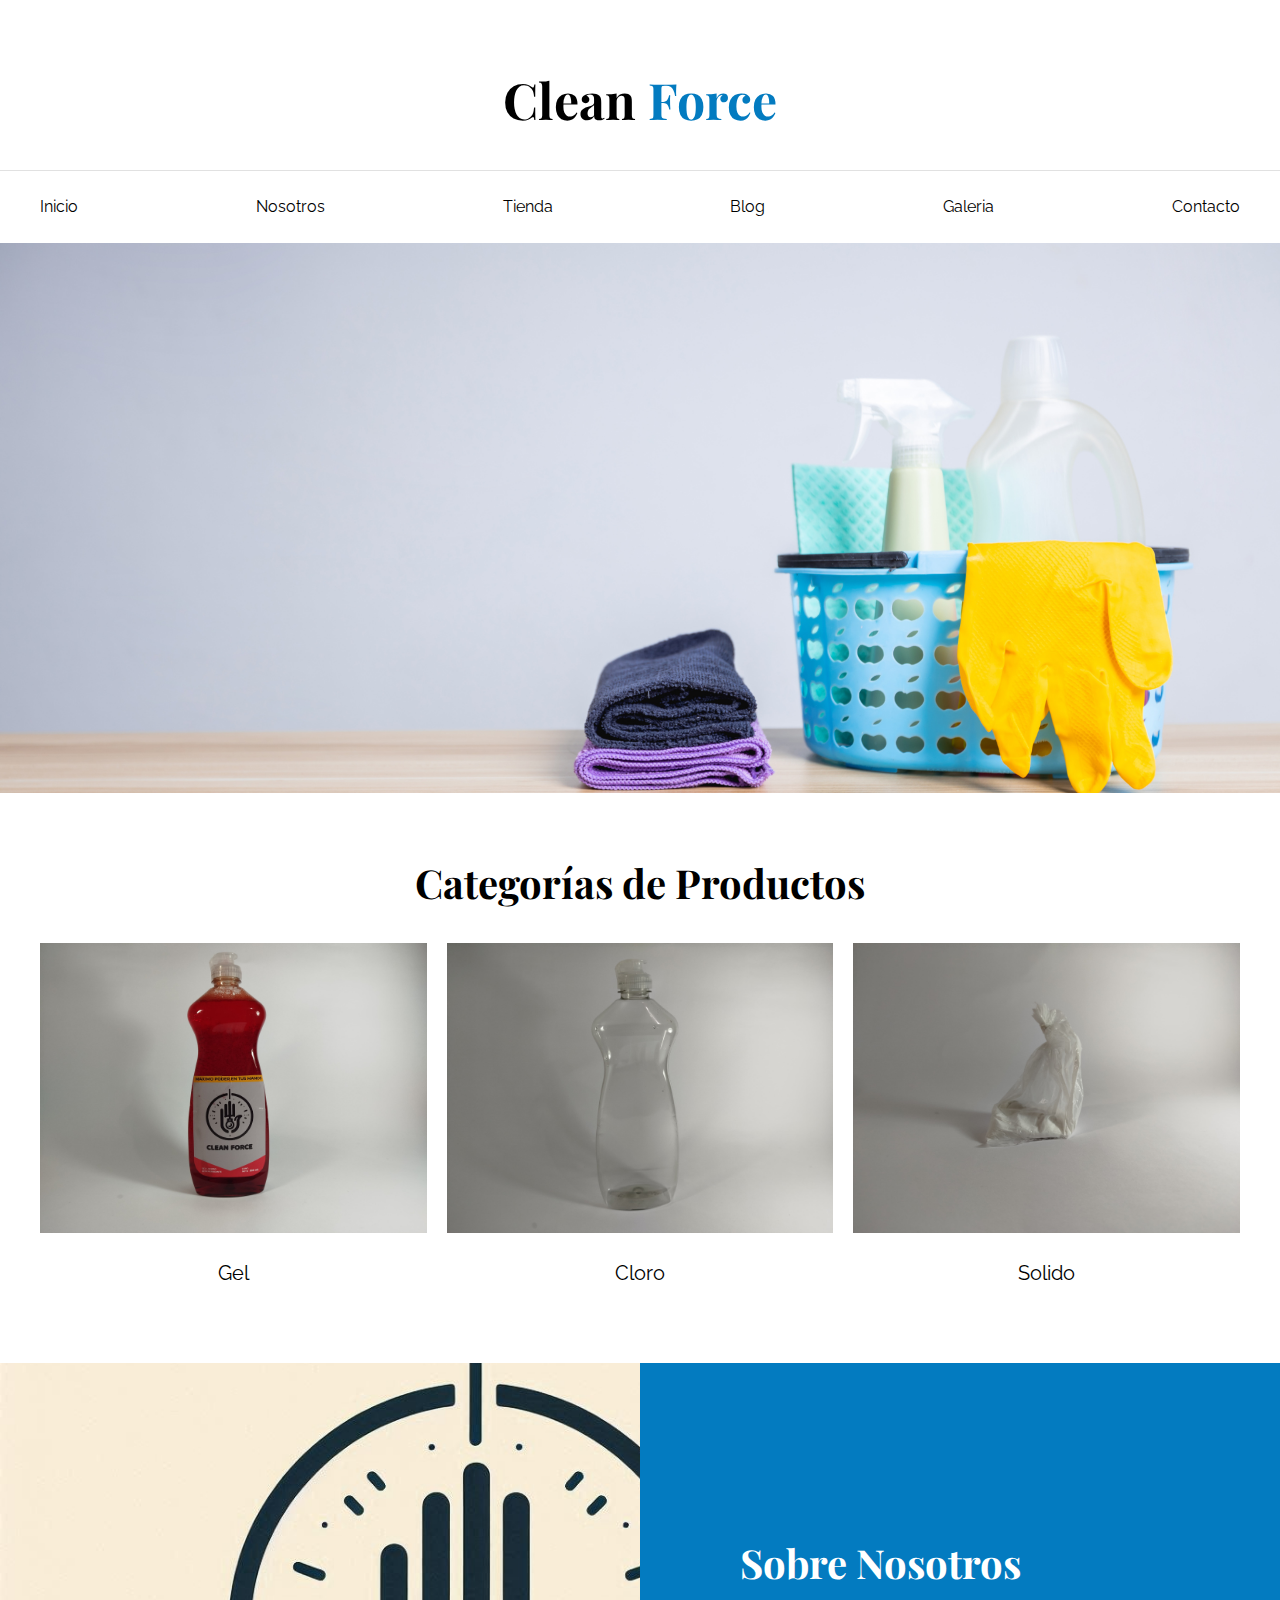
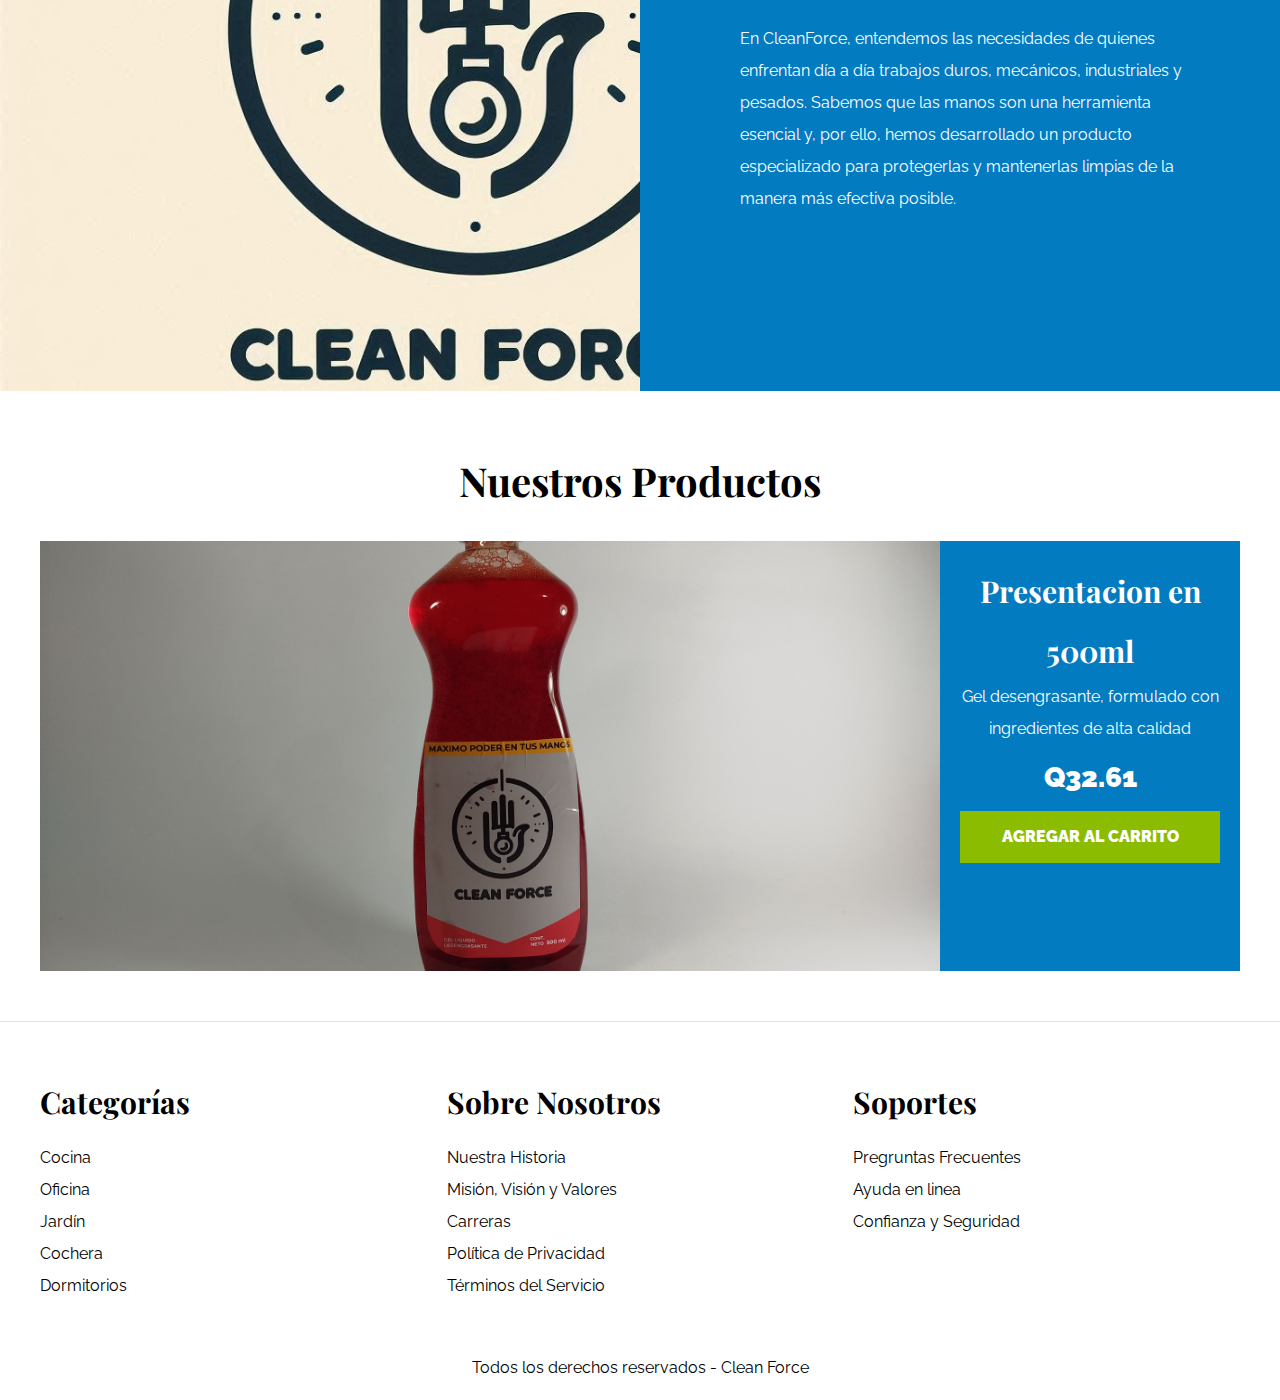
<file: index.html>
<!DOCTYPE html>
<html lang="es">

<head>
    <meta charset="UTF-8">
    <meta http-equiv="X-UA-Compatible" content="IE=edge">
    <meta name="viewport" content="width=device-width, initial-scale=1.0">
    <title>Inicio | Clen Force</title>
    <link rel="stylesheet" href="./css/normalize.css">
    <link rel="preconnect" href="https://fonts.googleapis.com">
    <link rel="preconnect" href="https://fonts.gstatic.com" crossorigin>
    <link
        href="https://fonts.googleapis.com/css2?family=Playfair+Display:wght@700&family=Raleway:wght@400;700;900&display=swap"
        rel="stylesheet">
    <link rel="stylesheet" href="./css/app.css">
</head>

<body>

    <header>
        <h1 class="name-site">Clean <span>Force</span></h1>
    </header>

    <div class="nav-container">
        <nav class="nav-principal container">
            <a href="./index.html">Inicio</a>
            <a href="./pages/about.html">Nosotros</a>
            <a href="./pages/store.html">Tienda</a>
            <a href="./pages/blog.html">Blog</a>
            <a href="./pages/gallery.html">Galeria</a>
            <a href="./pages/contact.html">Contacto</a>
        </nav>
    </div>

    <div class="hero"></div>

    <section class="container categories">
        <h2 class="text-center">Categorías de Productos</h2>
        <div class="category-list">
            <div class="category">
                <img src="./img/ProductoFinal.jpg" alt="oficina">
                <a href="#">Gel</a>
            </div>
            <div class="category">
                <img src="./img/cloro.jpg" alt="hogar">
                <a href="#">Cloro</a>
            </div>
            <div class="category">
                <img src="./img/solido.jpg" alt="cocina">
                <a href="#">Solido</a>
            </div>
        </div>
    </section>

    <section class="about-us">
        <div class="container about-us-grid">
            <div class="text-about">
                <h2>Sobre Nosotros</h2>
                <p>En CleanForce, entendemos las necesidades de quienes enfrentan día a día trabajos duros, mecánicos,
                    industriales y pesados. Sabemos que las manos son una herramienta esencial y, por ello, hemos
                    desarrollado un producto especializado para protegerlas y mantenerlas limpias de la manera más
                    efectiva posible.
            </div>
        </div>
    </section>

    <main class="content-principal container">
        <h2 class="text-center">Nuestros Productos</h2>

        <div class="products-list">
            <div class="product">
                <img src="./img/ProductoFinal1.jpg" alt="Producto 1">
                <div class="text-product">
                    <h3>Presentacion en 500ml</h3>
                    <p>Gel desengrasante, formulado con ingredientes de alta calidad</p>
                    <p class="price">Q32.61</p>
                    <a class="btn" href="#">Agregar al carrito</a>
                </div> <!-- Info Produto -->
            </div> <!-- Produto -->

            

        </div> 

    </main>

    <footer class="site-footer">
        <div class="grid-footer container">
            <div>
                <h3>Categorías</h3>

                <nav class="footer-menu">
                    <a href="#">Cocina</a>
                    <a href="#">Oficina</a>
                    <a href="#">Jardín</a>
                    <a href="#">Cochera</a>
                    <a href="#">Dormitorios</a>
                </nav>
            </div>

            <div>
                <h3>Sobre Nosotros</h3>

                <nav class="footer-menu">
                    <a href="#">Nuestra Historia</a>
                    <a href="#">Misión, Visión y Valores</a>
                    <a href="#">Carreras</a>
                    <a href="#">Política de Privacidad</a>
                    <a href="#">Términos del Servicio</a>
                </nav>
            </div>

            <div>
                <h3>Soportes</h3>

                <nav class="footer-menu">
                    <a href="#">Pregruntas Frecuentes</a>
                    <a href="#">Ayuda en linea</a>
                    <a href="#">Confianza y Seguridad</a>
                </nav>
            </div>
        </div>
        <p class="copyright">Todos los derechos reservados - Clean Force</p>

    </footer>

</body>

</html>
</file>
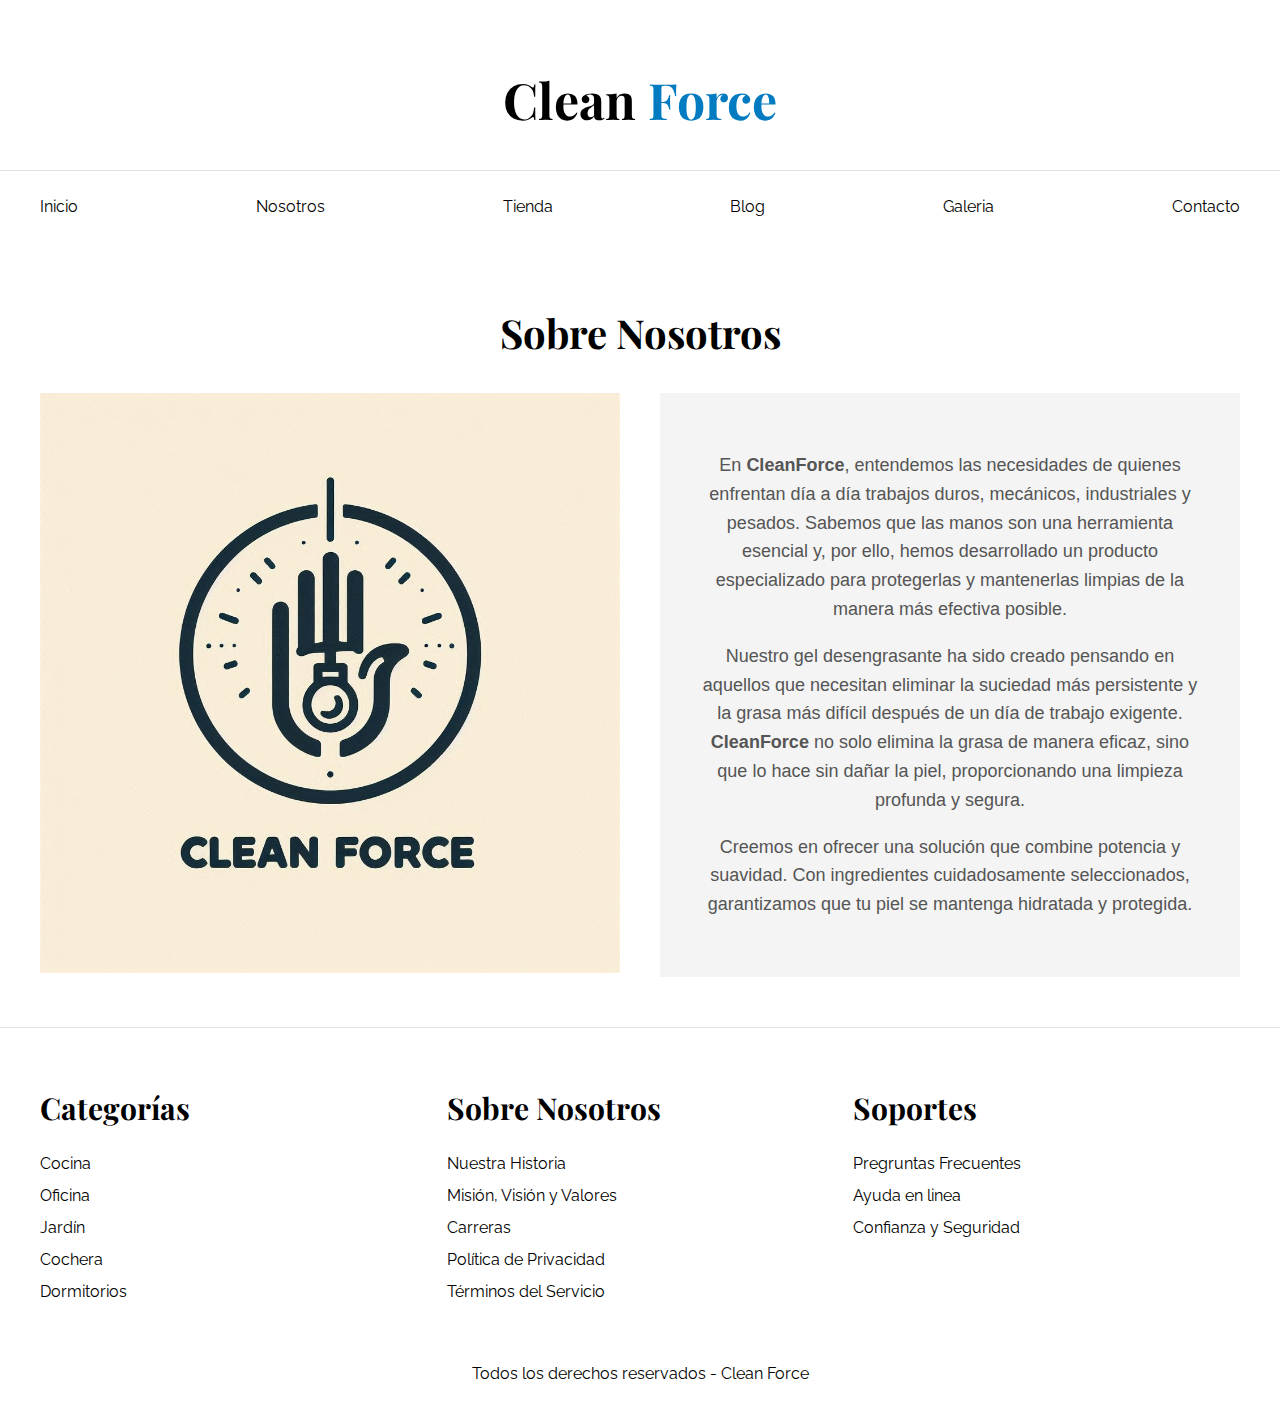
<file: pages/about.html>
<!DOCTYPE html>
<html lang="es">

<head>
    <meta charset="UTF-8">
    <meta http-equiv="X-UA-Compatible" content="IE=edge">
    <meta name="viewport" content="width=device-width, initial-scale=1.0">
    <title>Nosotros | Clean Force</title>
    <link rel="stylesheet" href="../css/normalize.css">
    <link rel="preconnect" href="https://fonts.googleapis.com">
    <link rel="preconnect" href="https://fonts.gstatic.com" crossorigin>
    <link
        href="https://fonts.googleapis.com/css2?family=Playfair+Display:wght@700&family=Raleway:wght@400;700;900&display=swap"
        rel="stylesheet">
    <link rel="stylesheet" href="../css/app.css">
</head>

<body>

    <header>
        <h1 class="name-site">Clean <span>Force</span></h1>
    </header>

    <div class="nav-container">
        <nav class="nav-principal container">
            <a href="../index.html">Inicio</a>
            <a href="./about.html">Nosotros</a>
            <a href="./store.html">Tienda</a>
            <a href="./blog.html">Blog</a>
            <a href="./gallery.html">Galeria</a>
            <a href="./contact.html">Contacto</a>
        </nav>
    </div>

    <main class="content-principal container">
        <h2 class="text-center">Sobre Nosotros</h2>

        <div class="content-about">
            <div class="image-about-page">
                <img src="../img/cleanforce.png" alt="Nosotros">
            </div>

            <div class="info-about-page">
                <section id="about-us" style="padding: 40px; background-color: #f4f4f4; font-family: Arial, sans-serif; line-height: 1.6;">
                    <div style="max-width: 800px; margin: auto; text-align: center;">
                        <p style="color: #555; font-size: 18px;">
                            En <strong>CleanForce</strong>, entendemos las necesidades de quienes enfrentan día a día trabajos duros, mecánicos, industriales y pesados. Sabemos que las manos son una herramienta esencial y, por ello, hemos desarrollado un producto especializado para protegerlas y mantenerlas limpias de la manera más efectiva posible.
                        </p>
                        <p style="color: #555; font-size: 18px;">
                            Nuestro gel desengrasante ha sido creado pensando en aquellos que necesitan eliminar la suciedad más persistente y la grasa más difícil después de un día de trabajo exigente. <strong>CleanForce</strong> no solo elimina la grasa de manera eficaz, sino que lo hace sin dañar la piel, proporcionando una limpieza profunda y segura.
                        </p>
                        <p style="color: #555; font-size: 18px;">
                            Creemos en ofrecer una solución que combine potencia y suavidad. Con ingredientes cuidadosamente seleccionados, garantizamos que tu piel se mantenga hidratada y protegida.
                        </p>
                       
                    </div>
                </section>
                
            </div>
        </div>

    </main>

    <footer class="site-footer">
        <div class="grid-footer container">
            <div>
                <h3>Categorías</h3>

                <nav class="footer-menu">
                    <a href="#">Cocina</a>
                    <a href="#">Oficina</a>
                    <a href="#">Jardín</a>
                    <a href="#">Cochera</a>
                    <a href="#">Dormitorios</a>
                </nav>
            </div>

            <div>
                <h3>Sobre Nosotros</h3>

                <nav class="footer-menu">
                    <a href="#">Nuestra Historia</a>
                    <a href="#">Misión, Visión y Valores</a>
                    <a href="#">Carreras</a>
                    <a href="#">Política de Privacidad</a>
                    <a href="#">Términos del Servicio</a>
                </nav>
            </div>

            <div>
                <h3>Soportes</h3>

                <nav class="footer-menu">
                    <a href="#">Pregruntas Frecuentes</a>
                    <a href="#">Ayuda en linea</a>
                    <a href="#">Confianza y Seguridad</a>
                </nav>
            </div>
        </div>
        <p class="copyright">Todos los derechos reservados - Clean Force</p>

    </footer>

</body>

</html>
</file>
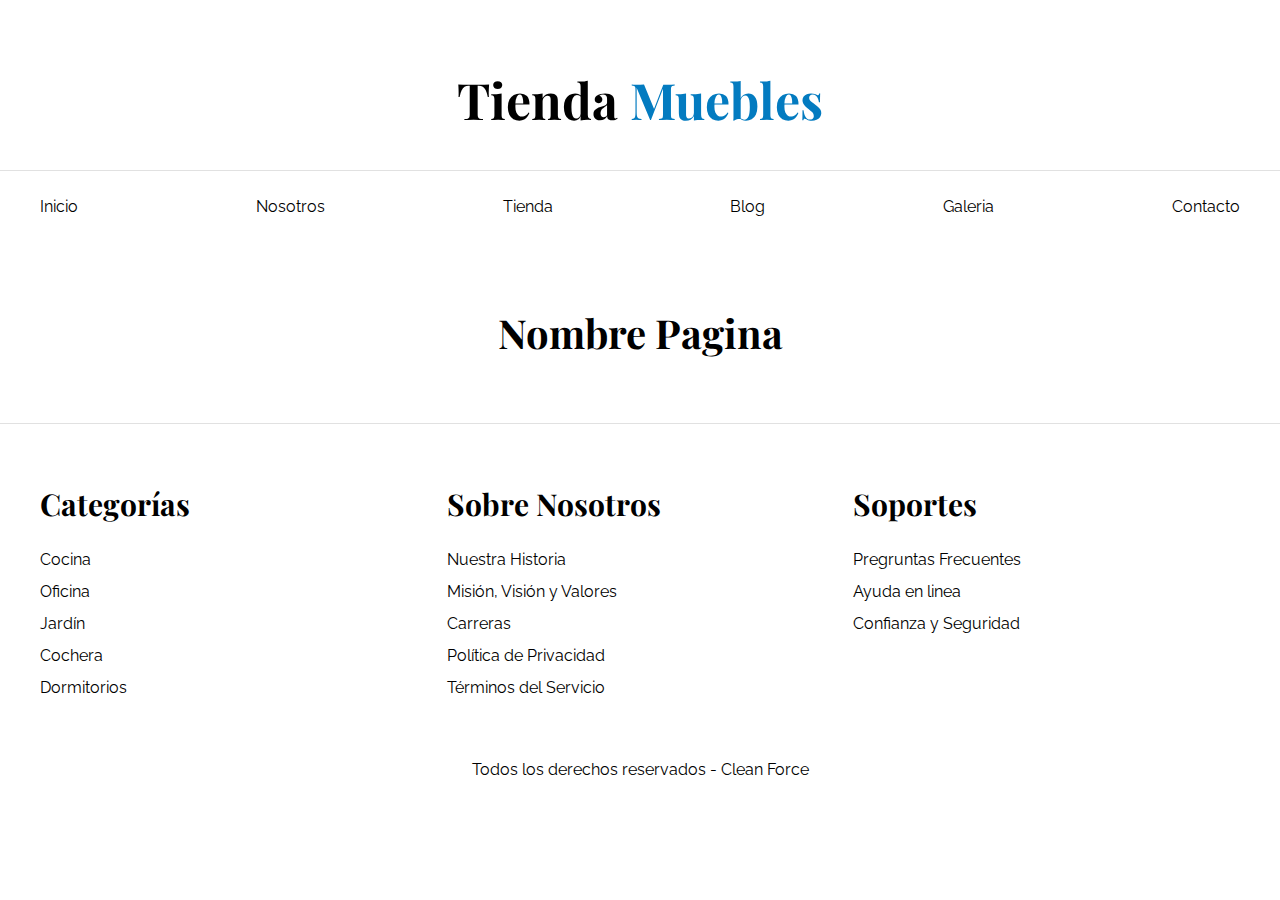
<file: pages/base.html>
<!DOCTYPE html>
<html lang="en">

<head>
    <meta charset="UTF-8">
    <meta http-equiv="X-UA-Compatible" content="IE=edge">
    <meta name="viewport" content="width=device-width, initial-scale=1.0">
    <title>Inicio | Tienda Muebles</title>
    <link rel="stylesheet" href="../css/normalize.css">
    <link rel="preconnect" href="https://fonts.googleapis.com">
    <link rel="preconnect" href="https://fonts.gstatic.com" crossorigin>
    <link
        href="https://fonts.googleapis.com/css2?family=Playfair+Display:wght@700&family=Raleway:wght@400;700;900&display=swap"
        rel="stylesheet">
    <link rel="stylesheet" href="../css/app.css">
</head>

<body>

    <header>
        <h1 class="name-site">Tienda <span>Muebles</span></h1>
    </header>

    <div class="nav-container">
        <nav class="nav-principal container">
            <a href="../index.html">Inicio</a>
            <a href="./about.html">Nosotros</a>
            <a href="./store.html">Tienda</a>
            <a href="./blog.html">Blog</a>
            <a href="./gallery.html">Galeria</a>
            <a href="./contact.html">Contacto</a>
        </nav>
    </div>

    <main class="content-principal container">
        <h2 class="text-center">Nombre Pagina</h2>

    </main>

    <footer class="site-footer">
        <div class="grid-footer container">
            <div>
                <h3>Categorías</h3>

                <nav class="footer-menu">
                    <a href="#">Cocina</a>
                    <a href="#">Oficina</a>
                    <a href="#">Jardín</a>
                    <a href="#">Cochera</a>
                    <a href="#">Dormitorios</a>
                </nav>
            </div>

            <div>
                <h3>Sobre Nosotros</h3>

                <nav class="footer-menu">
                    <a href="#">Nuestra Historia</a>
                    <a href="#">Misión, Visión y Valores</a>
                    <a href="#">Carreras</a>
                    <a href="#">Política de Privacidad</a>
                    <a href="#">Términos del Servicio</a>
                </nav>
            </div>

            <div>
                <h3>Soportes</h3>

                <nav class="footer-menu">
                    <a href="#">Pregruntas Frecuentes</a>
                    <a href="#">Ayuda en linea</a>
                    <a href="#">Confianza y Seguridad</a>
                </nav>
            </div>
        </div>
        <p class="copyright">Todos los derechos reservados - Clean Force</p>

    </footer>

</body>

</html>
</file>
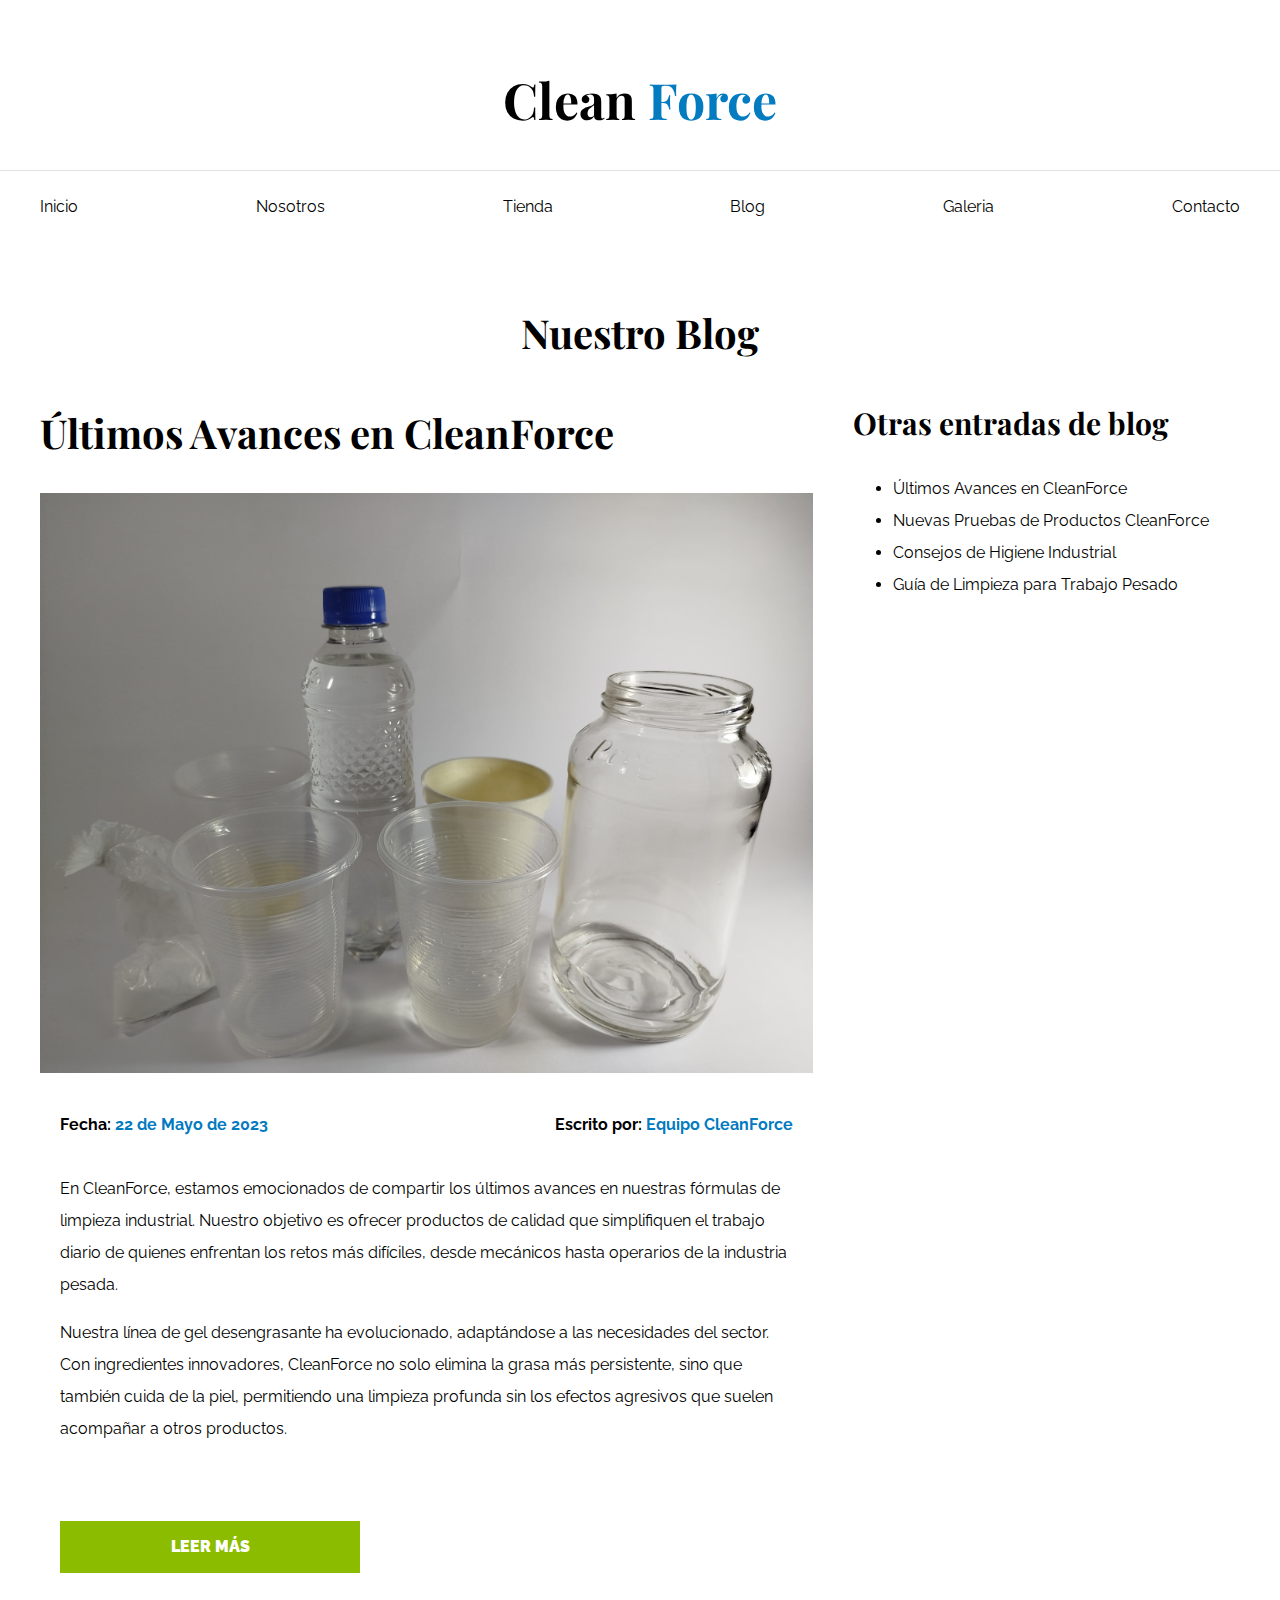
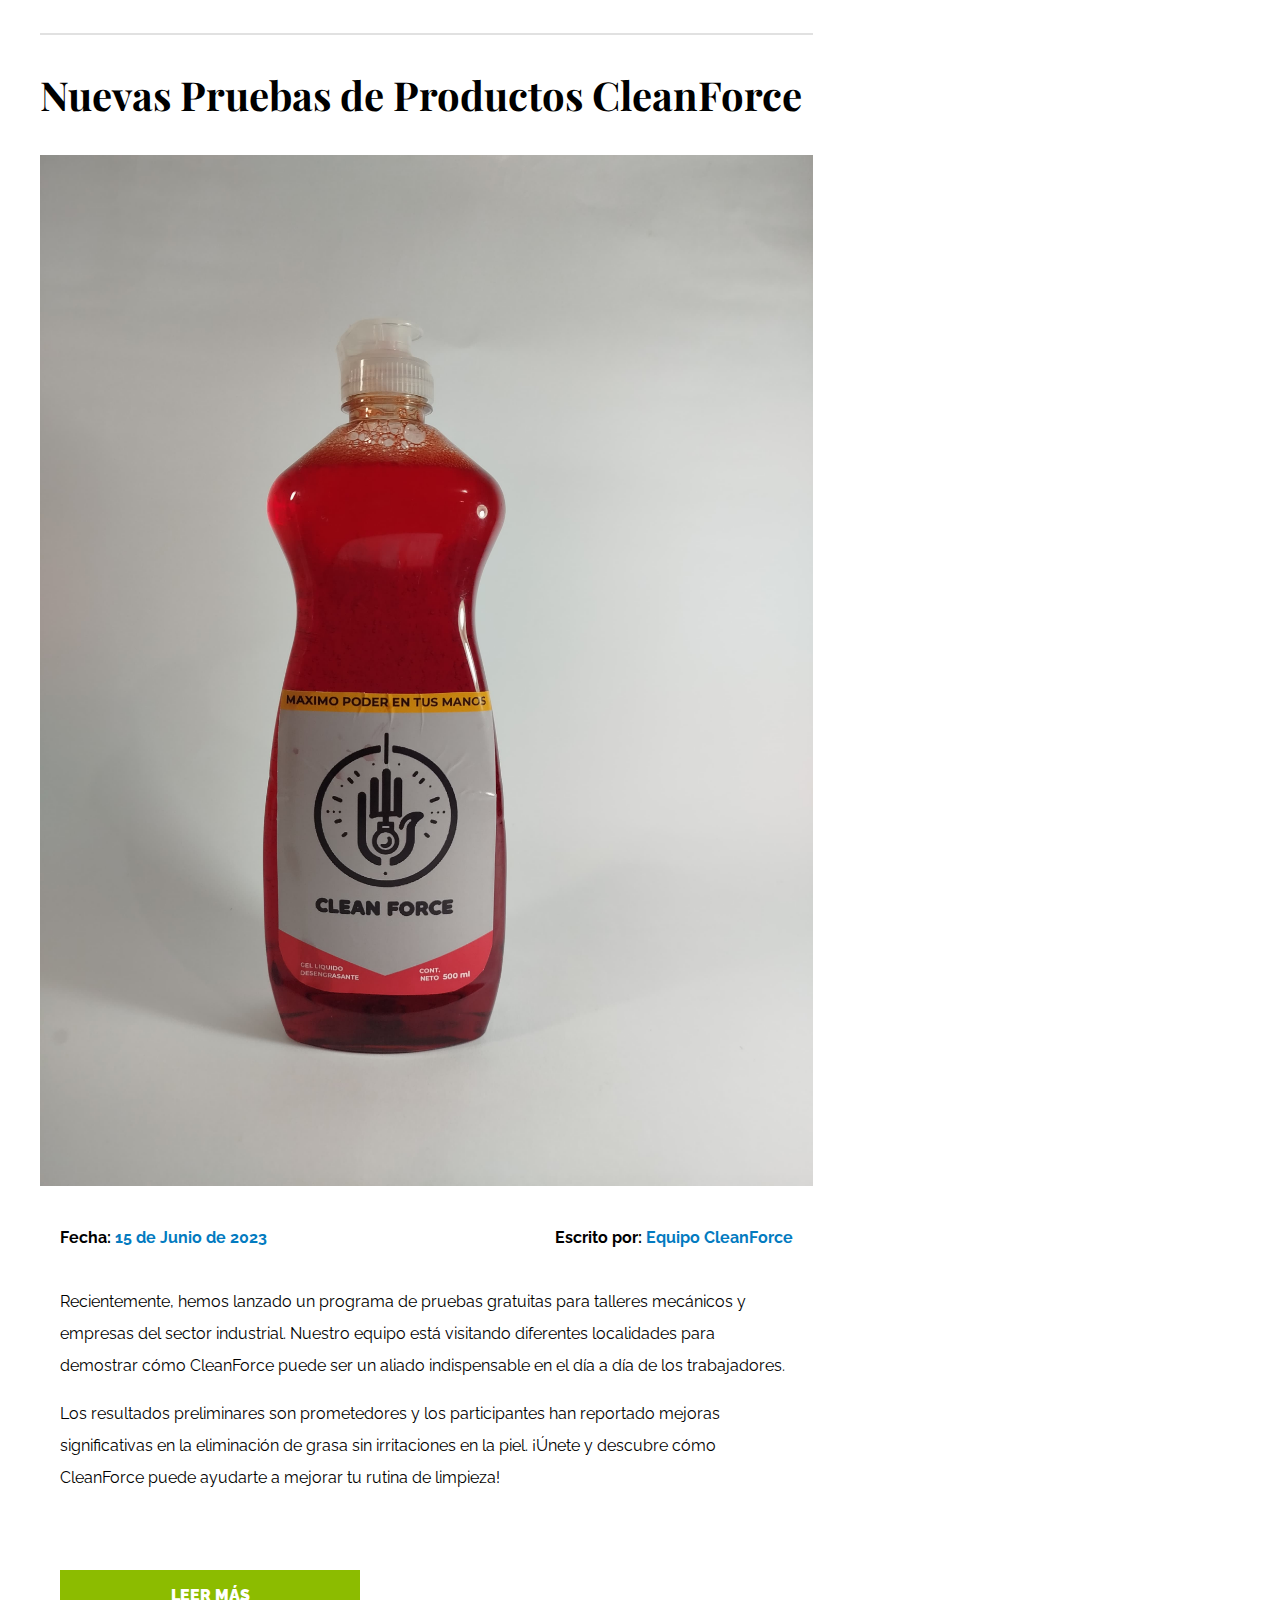
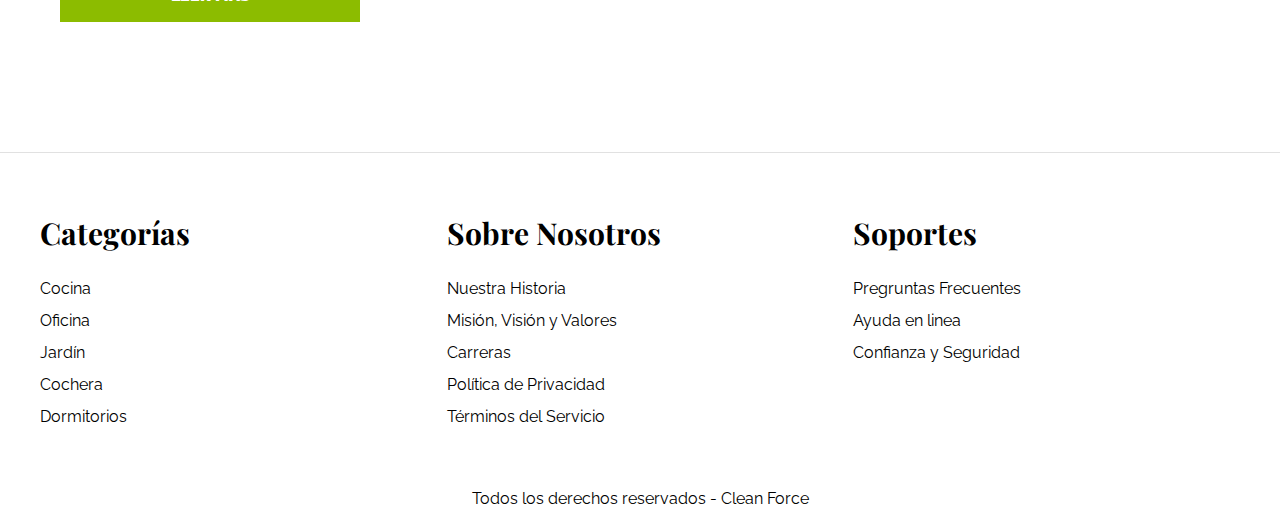
<file: pages/blog.html>
<!DOCTYPE html>
<html lang="en">

<head>
    <meta charset="UTF-8">
    <meta http-equiv="X-UA-Compatible" content="IE=edge">
    <meta name="viewport" content="width=device-width, initial-scale=1.0">
    <title>Blog | Clean Force</title>
    <link rel="stylesheet" href="../css/normalize.css">
    <link rel="preconnect" href="https://fonts.googleapis.com">
    <link rel="preconnect" href="https://fonts.gstatic.com" crossorigin>
    <link
        href="https://fonts.googleapis.com/css2?family=Playfair+Display:wght@700&family=Raleway:wght@400;700;900&display=swap"
        rel="stylesheet">
    <link rel="stylesheet" href="../css/app.css">
</head>

<body>

    <header>
        <h1 class="name-site">Clean <span>Force</span></h1>
    </header>

    <div class="nav-container">
        <nav class="nav-principal container">
            <a href="../index.html">Inicio</a>
            <a href="./about.html">Nosotros</a>
            <a href="./store.html">Tienda</a>
            <a href="./blog.html">Blog</a>
            <a href="./gallery.html">Galeria</a>
            <a href="./contact.html">Contacto</a>
        </nav>
    </div>

    <main class="content-principal container">
        <h2 class="text-center">Nuestro Blog</h2>
    
        <section class="container-blog">
            <div class="blog">
                <article class="entry-blog">
                    <h2>Últimos Avances en CleanForce</h2>
    
                    <div class="image-blog">
                        <img src="../img/avance.jpg" alt="Imagen Blog CleanForce">
                    </div>
    
                    <div class="content-info-blog">
                        <div class="info-meta-blog">
                            <p>Fecha: <span>22 de Mayo de 2023</span></p>
                            <p>Escrito por: <span>Equipo CleanForce</span></p>
                        </div>
    
                        <div class="entry-blog">
                            <p>En CleanForce, estamos emocionados de compartir los últimos avances en nuestras fórmulas de limpieza industrial. Nuestro objetivo es ofrecer productos de calidad que simplifiquen el trabajo diario de quienes enfrentan los retos más difíciles, desde mecánicos hasta operarios de la industria pesada.</p>
                            <p>Nuestra línea de gel desengrasante ha evolucionado, adaptándose a las necesidades del sector. Con ingredientes innovadores, CleanForce no solo elimina la grasa más persistente, sino que también cuida de la piel, permitiendo una limpieza profunda sin los efectos agresivos que suelen acompañar a otros productos.</p>
                        </div>
    
                        <a class="btn max-width-30" href="./post.html">Leer más</a>
                    </div>
                </article>
    
                <article class="entry-blog">
                    <h2>Nuevas Pruebas de Productos CleanForce</h2>
    
                    <div class="image-blog">
                        <img src="../img/ProductoFinal2.jpg" alt="Imagen Blog CleanForce">
                    </div>
    
                    <div class="content-info-blog">
                        <div class="info-meta-blog">
                            <p>Fecha: <span>15 de Junio de 2023</span></p>
                            <p>Escrito por: <span>Equipo CleanForce</span></p>
                        </div>
    
                        <div class="entry-blog">
                            <p>Recientemente, hemos lanzado un programa de pruebas gratuitas para talleres mecánicos y empresas del sector industrial. Nuestro equipo está visitando diferentes localidades para demostrar cómo CleanForce puede ser un aliado indispensable en el día a día de los trabajadores.</p>
                            <p>Los resultados preliminares son prometedores y los participantes han reportado mejoras significativas en la eliminación de grasa sin irritaciones en la piel. ¡Únete y descubre cómo CleanForce puede ayudarte a mejorar tu rutina de limpieza!</p>
                        </div>
    
                        <a class="btn max-width-30" href="#">Leer más</a>
                    </div>
                </article>
            </div>
    
            <aside>
                <h3>Otras entradas de blog</h3>
                <ul>
                    <li>
                        <a href="post.html">Últimos Avances en CleanForce</a>
                    </li>
                    <li>
                        <a href="#">Nuevas Pruebas de Productos CleanForce</a>
                    </li>
                    <li>
                        <a href="#">Consejos de Higiene Industrial</a>
                    </li>
                    <li>
                        <a href="#">Guía de Limpieza para Trabajo Pesado</a>
                    </li>
                </ul>
            </aside>
        </section>
    </main>

    <footer class="site-footer">
        <div class="grid-footer container">
            <div>
                <h3>Categorías</h3>

                <nav class="footer-menu">
                    <a href="#">Cocina</a>
                    <a href="#">Oficina</a>
                    <a href="#">Jardín</a>
                    <a href="#">Cochera</a>
                    <a href="#">Dormitorios</a>
                </nav>
            </div>

            <div>
                <h3>Sobre Nosotros</h3>

                <nav class="footer-menu">
                    <a href="#">Nuestra Historia</a>
                    <a href="#">Misión, Visión y Valores</a>
                    <a href="#">Carreras</a>
                    <a href="#">Política de Privacidad</a>
                    <a href="#">Términos del Servicio</a>
                </nav>
            </div>

            <div>
                <h3>Soportes</h3>

                <nav class="footer-menu">
                    <a href="#">Pregruntas Frecuentes</a>
                    <a href="#">Ayuda en linea</a>
                    <a href="#">Confianza y Seguridad</a>
                </nav>
            </div>
        </div>
        <p class="copyright">Todos los derechos reservados - Clean Force</p>

    </footer>

</body>

</html>
</file>
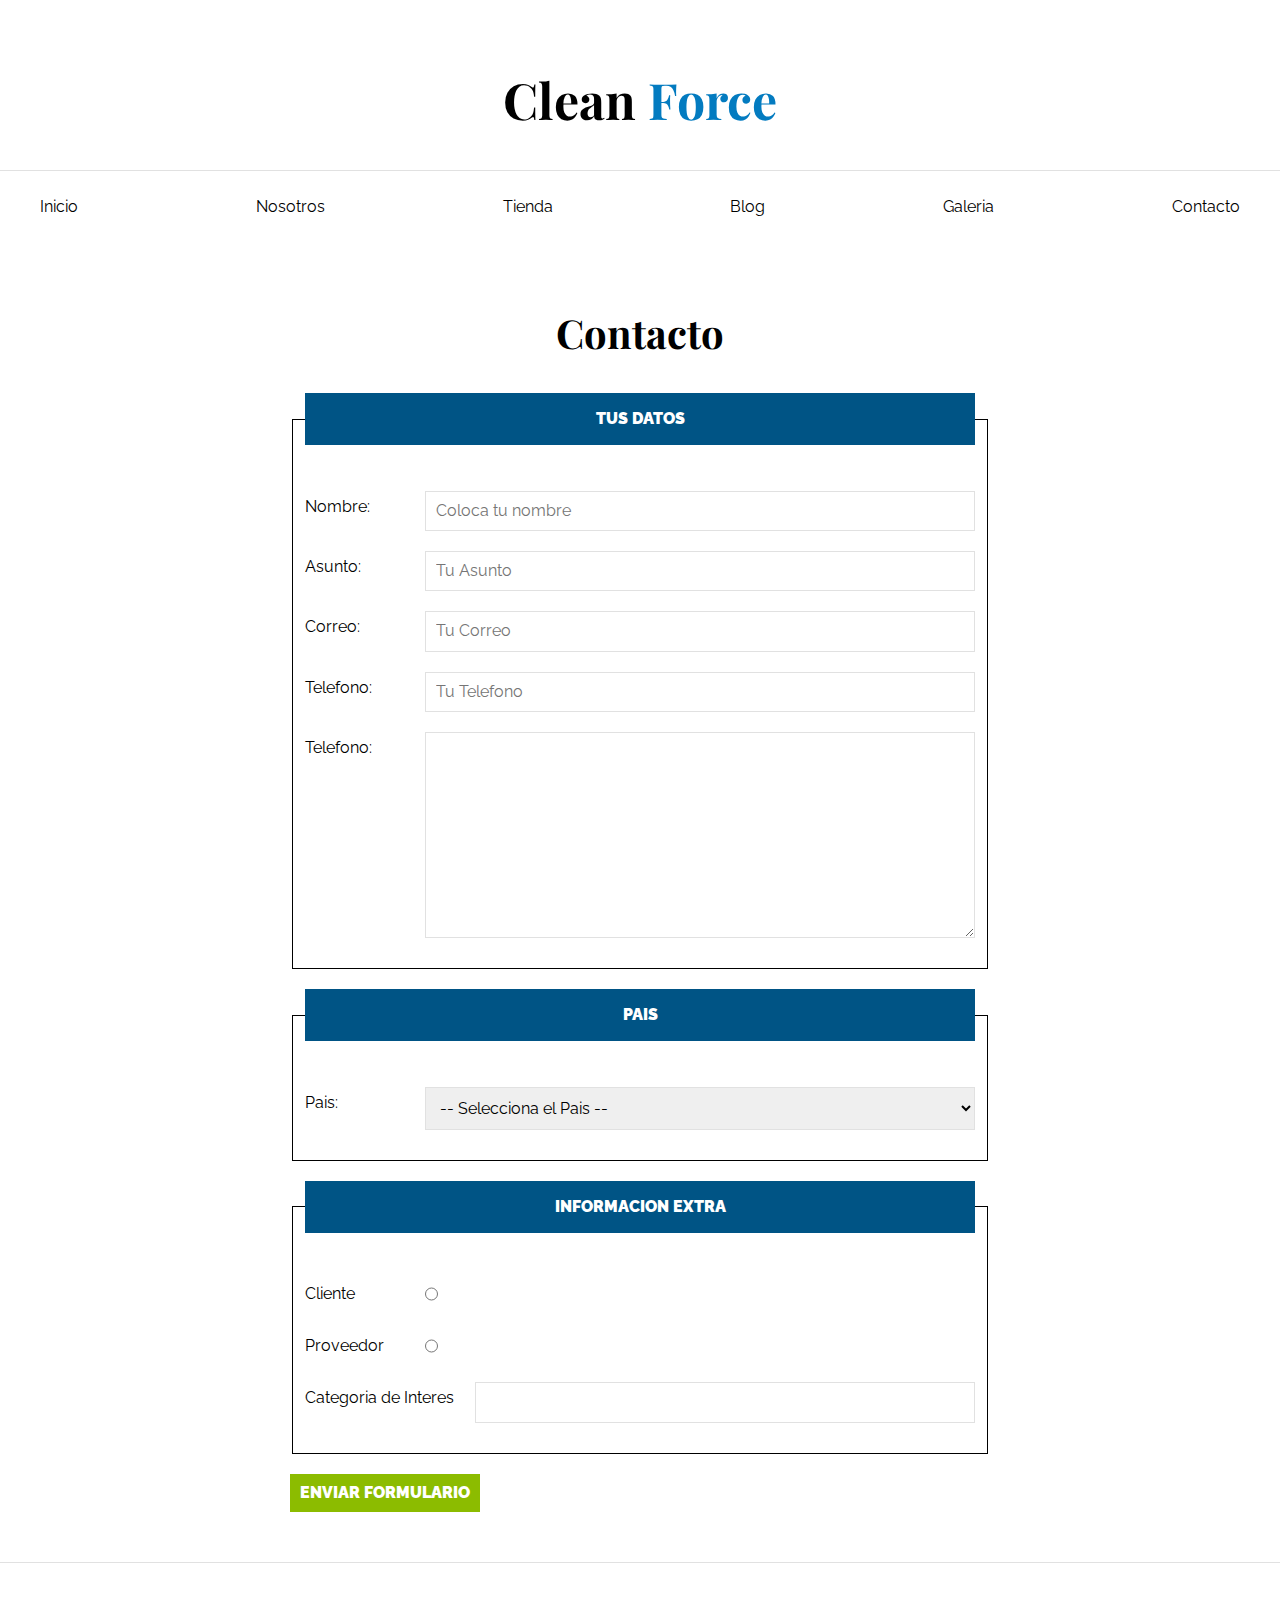
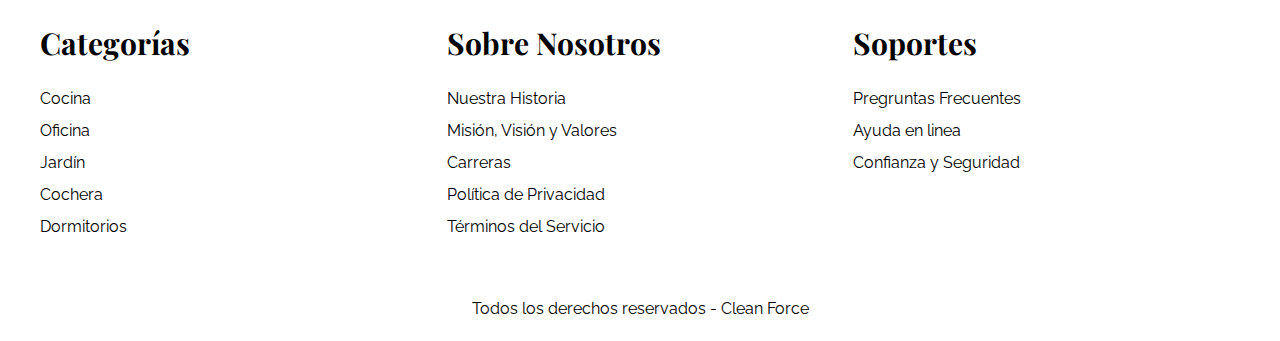
<file: pages/contact.html>
<!DOCTYPE html>
<html lang="es">

<head>
    <meta charset="UTF-8">
    <meta http-equiv="X-UA-Compatible" content="IE=edge">
    <meta name="viewport" content="width=device-width, initial-scale=1.0">
    <title>Contacto | Clean Force</title>
    <link rel="stylesheet" href="../css/normalize.css">
    <link rel="preconnect" href="https://fonts.googleapis.com">
    <link rel="preconnect" href="https://fonts.gstatic.com" crossorigin>
    <link
        href="https://fonts.googleapis.com/css2?family=Playfair+Display:wght@700&family=Raleway:wght@400;700;900&display=swap"
        rel="stylesheet">
    <link rel="stylesheet" href="../css/app.css">
</head>

<body>

    <header>
        <h1 class="name-site">Clean <span>Force</span></h1>
    </header>

    <div class="nav-container">
        <nav class="nav-principal container">
            <a href="../index.html">Inicio</a>
            <a href="./about.html">Nosotros</a>
            <a href="./store.html">Tienda</a>
            <a href="./blog.html">Blog</a>
            <a href="./gallery.html">Galeria</a>
            <a href="./contact.html">Contacto</a>
        </nav>
    </div>

    <main class="content-principal container">
        <h2 class="text-center">Contacto</h2>

        <form class="form">
            <fieldset>
                <legend>Tus Datos</legend>

                <div class="input">
                    <label for="name">Nombre: </label>
                    <input type="text" id="name" placeholder="Coloca tu nombre" required>
                </div>

                <div class="input">
                    <label for="asunto">Asunto: </label>
                    <input type="text" id="asunto" placeholder="Tu Asunto" required>
                </div>

                <div class="input">
                    <label for="emial">Correo: </label>
                    <input type="email" id="email" placeholder="Tu Correo" required>
                </div>

                <div class="input">
                    <label for="telefono">Telefono: </label>
                    <input type="tel" id="telefono" placeholder="Tu Telefono" required>
                </div>

                <div class="input">
                    <label for="mensaje">Telefono: </label>
                    <textarea id="mensaje" cols="30" rows="10" required></textarea>
                </div>

            </fieldset>

            <fieldset>
                <legend>Pais</legend>
                <div class="input">
                    <label for="pais">Pais: </label>
                    <select id="pais" required>
                        <option value="" disabled selected>-- Selecciona el Pais --</option>
                        <option value="CO">Colombia</option>
                        <option value="MX">Mexico</option>
                        <option value="VZ">Venezuela</option>
                        <option value="PE">Peru</option>
                        <option value="AR">Argentina</option>
                    </select>
                </div>
            </fieldset>

            <fieldset>
                <legend>Informacion Extra</legend>
                <div class="input">
                    <label for="cliente">Cliente</label>
                    <input type="radio" name="tipo" id="cliente" value="cliente">
                </div>

                <div class="input">
                    <label for="proveedor">Proveedor</label>
                    <input type="radio" name="tipo" id="proveedor" value="proveedor">
                </div>

                <div class="input">
                    <label class="datalist" for="categoria">Categoria de Interes</label>
                    <input class="input-datalist" list="categorias" name="categorias" id="categoria">
                    <datalist id="categorias">
                        <option value="Cocina">
                        <option value="Exterior">
                        <option value="Recamaras">
                        <option value="Oficina">
                        <option value="Television">
                    </datalist>
                </div>
            </fieldset>

            <input class="btn btn-contac" type="submit" value="Enviar Formulario">

        </form>

    </main>

    <footer class="site-footer">
        <div class="grid-footer container">
            <div>
                <h3>Categorías</h3>

                <nav class="footer-menu">
                    <a href="#">Cocina</a>
                    <a href="#">Oficina</a>
                    <a href="#">Jardín</a>
                    <a href="#">Cochera</a>
                    <a href="#">Dormitorios</a>
                </nav>
            </div>

            <div>
                <h3>Sobre Nosotros</h3>

                <nav class="footer-menu">
                    <a href="#">Nuestra Historia</a>
                    <a href="#">Misión, Visión y Valores</a>
                    <a href="#">Carreras</a>
                    <a href="#">Política de Privacidad</a>
                    <a href="#">Términos del Servicio</a>
                </nav>
            </div>

            <div>
                <h3>Soportes</h3>

                <nav class="footer-menu">
                    <a href="#">Pregruntas Frecuentes</a>
                    <a href="#">Ayuda en linea</a>
                    <a href="#">Confianza y Seguridad</a>
                </nav>
            </div>
        </div>
        <p class="copyright">Todos los derechos reservados - Clean Force</p>

    </footer>

</body>

</html>
</file>
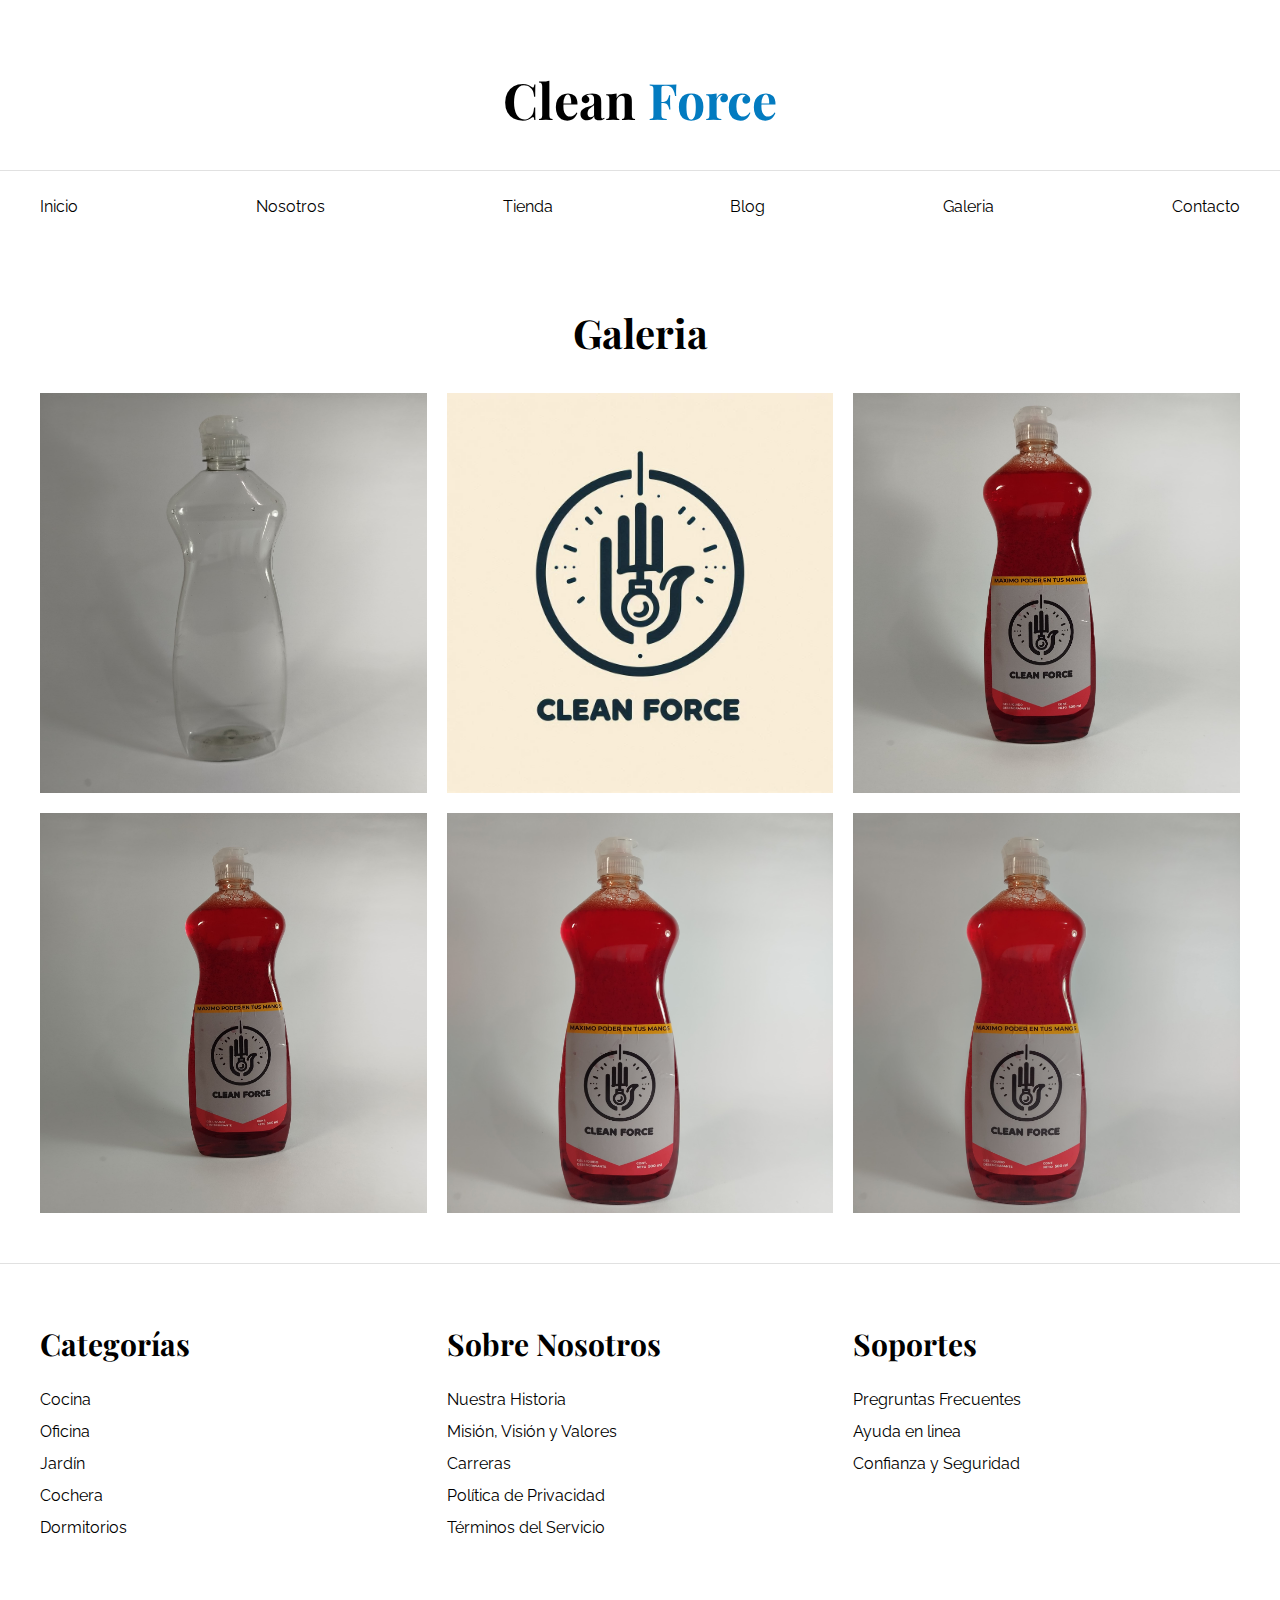
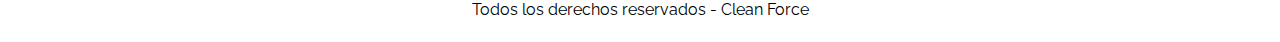
<file: pages/gallery.html>
<!DOCTYPE html>
<html lang="es">

<head>
    <meta charset="UTF-8">
    <meta http-equiv="X-UA-Compatible" content="IE=edge">
    <meta name="viewport" content="width=device-width, initial-scale=1.0">
    <title>Galeria | Clean Force</title>
    <link rel="stylesheet" href="../css/normalize.css">
    <link rel="preconnect" href="https://fonts.googleapis.com">
    <link rel="preconnect" href="https://fonts.gstatic.com" crossorigin>
    <link
        href="https://fonts.googleapis.com/css2?family=Playfair+Display:wght@700&family=Raleway:wght@400;700;900&display=swap"
        rel="stylesheet">
    <link rel="stylesheet" href="../css/app.css">
</head>

<body>

    <header>
        <h1 class="name-site">Clean <span>Force</span></h1>
    </header>

    <div class="nav-container">
        <nav class="nav-principal container">
            <a href="../index.html">Inicio</a>
            <a href="./about.html">Nosotros</a>
            <a href="./store.html">Tienda</a>
            <a href="./blog.html">Blog</a>
            <a href="./gallery.html">Galeria</a>
            <a href="./contact.html">Contacto</a>
        </nav>
    </div>

    <main class="content-principal container">
        <h2 class="text-center">Galeria</h2>

        <ul class="gallery">
            <li>
                <a href="../img/cloro.jpg">
                    <img src="../img/cloro.jpg" alt="">
                </a>
            </li>
            <li>
                <a href="../img/cleanforce.png">
                    <img src="../img/cleanforce.png" alt="">
                </a>
            </li>
            <li>
                <a href="../img/ProductoFinal.jpg">
                    <img src="../img/ProductoFinal.jpg" alt="">
                </a>
            </li>
            <li>
                <a href="../img/ProductoFinal1.jpg">
                    <img src="../img/ProductoFinal1.jpg" alt="">
                </a>
            </li>
            <li>
                <a href="../img/ProductoFinal2.jpg">
                    <img src="../img/ProductoFinal2.jpg" alt="">
                </a>
            </li>
            <li>
                <a href="../img/ProductoFinal3.jpg">
                    <img src="../img/ProductoFinal3.jpg" alt="">
                </a>
            </li>
            
        </ul>

    </main>

    <footer class="site-footer">
        <div class="grid-footer container">
            <div>
                <h3>Categorías</h3>

                <nav class="footer-menu">
                    <a href="#">Cocina</a>
                    <a href="#">Oficina</a>
                    <a href="#">Jardín</a>
                    <a href="#">Cochera</a>
                    <a href="#">Dormitorios</a>
                </nav>
            </div>

            <div>
                <h3>Sobre Nosotros</h3>

                <nav class="footer-menu">
                    <a href="#">Nuestra Historia</a>
                    <a href="#">Misión, Visión y Valores</a>
                    <a href="#">Carreras</a>
                    <a href="#">Política de Privacidad</a>
                    <a href="#">Términos del Servicio</a>
                </nav>
            </div>

            <div>
                <h3>Soportes</h3>

                <nav class="footer-menu">
                    <a href="#">Pregruntas Frecuentes</a>
                    <a href="#">Ayuda en linea</a>
                    <a href="#">Confianza y Seguridad</a>
                </nav>
            </div>
        </div>
        <p class="copyright">Todos los derechos reservados - Clean Force</p>

    </footer>

</body>

</html>
</file>
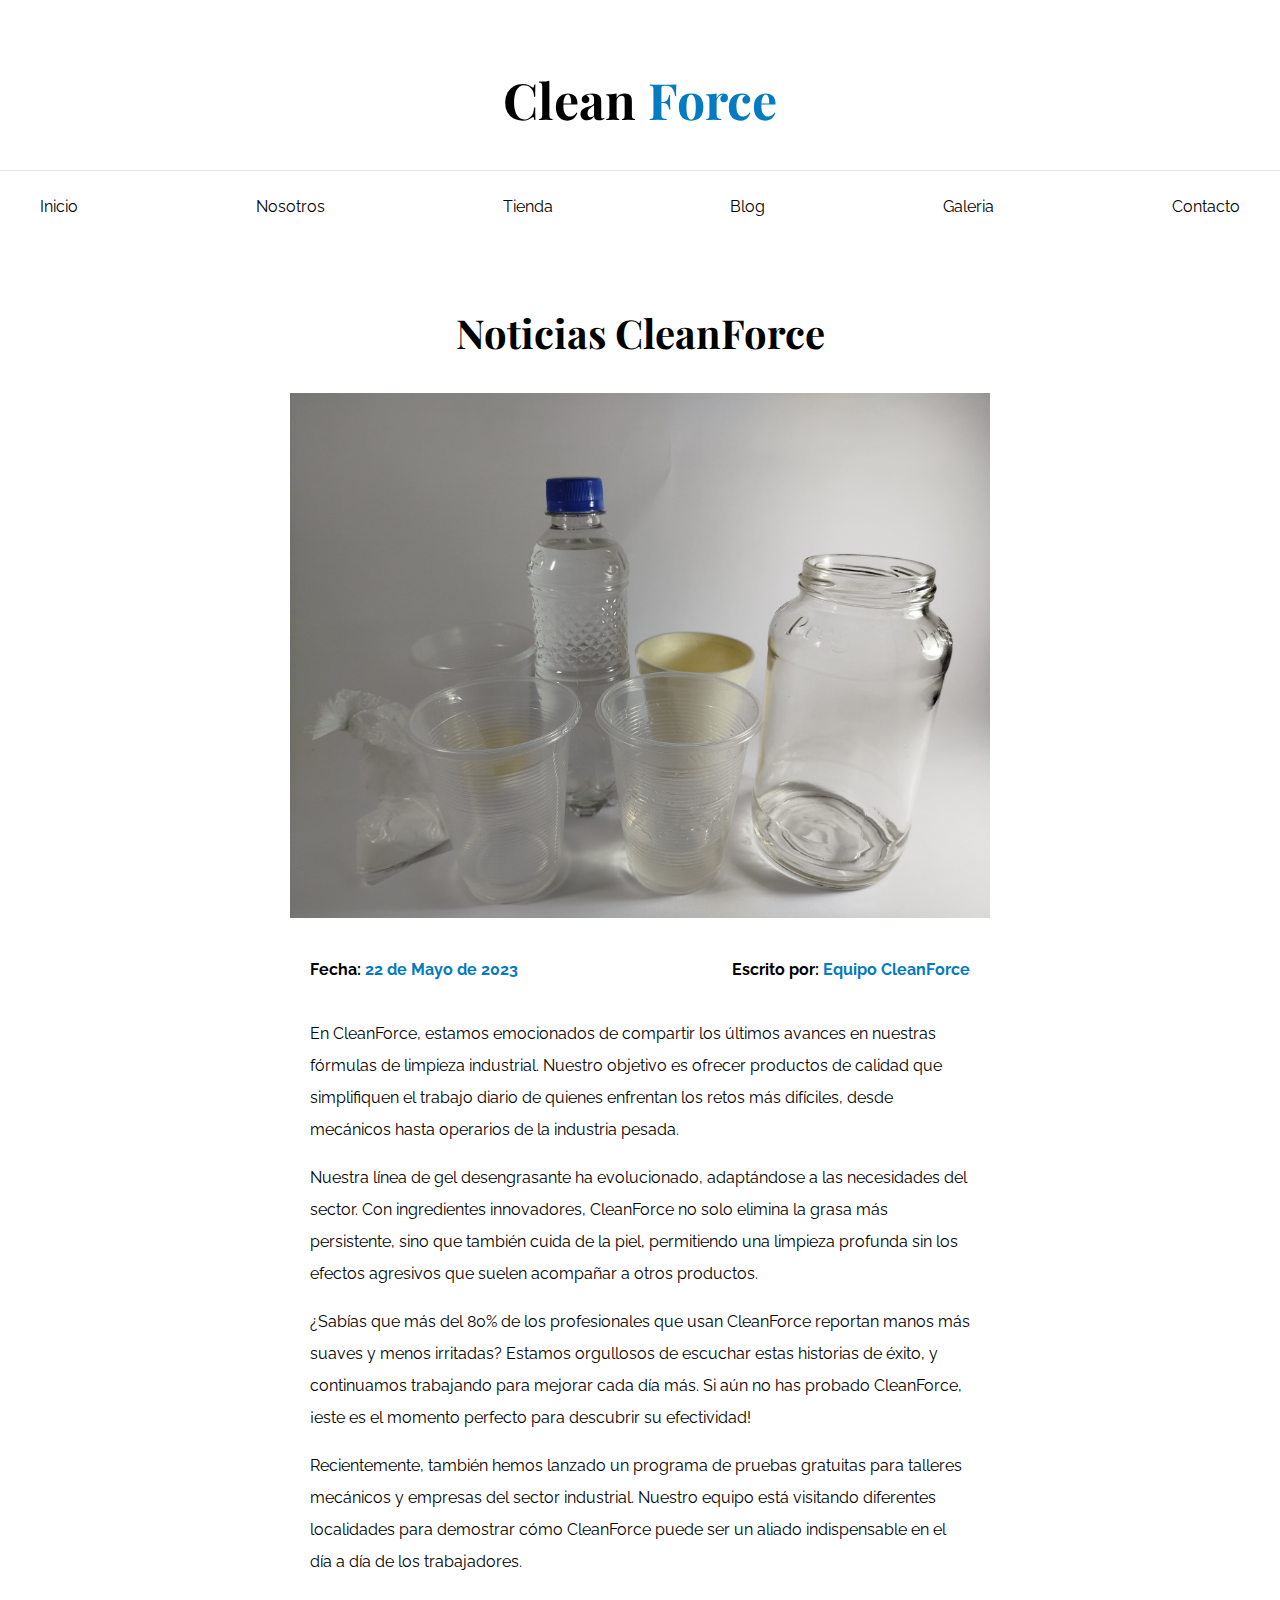
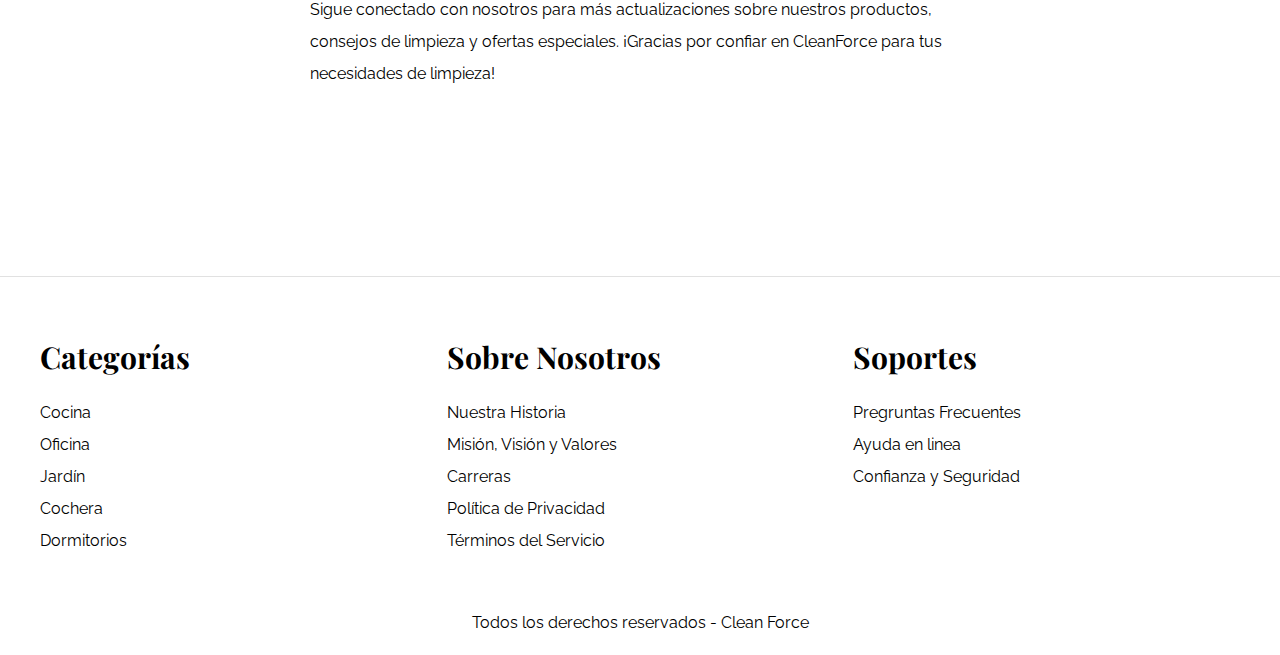
<file: pages/post.html>
<!DOCTYPE html>
<html lang="es">

<head>
    <meta charset="UTF-8">
    <meta http-equiv="X-UA-Compatible" content="IE=edge">
    <meta name="viewport" content="width=device-width, initial-scale=1.0">
    <title>Post | Clean Force</title>
    <link rel="stylesheet" href="../css/normalize.css">
    <link rel="preconnect" href="https://fonts.googleapis.com">
    <link rel="preconnect" href="https://fonts.gstatic.com" crossorigin>
    <link
        href="https://fonts.googleapis.com/css2?family=Playfair+Display:wght@700&family=Raleway:wght@400;700;900&display=swap"
        rel="stylesheet">
    <link rel="stylesheet" href="../css/app.css">
</head>

<body>

    <header>
        <h1 class="name-site">Clean <span>Force</span></h1>
    </header>

    <div class="nav-container">
        <nav class="nav-principal container">
            <a href="../index.html">Inicio</a>
            <a href="./about.html">Nosotros</a>
            <a href="./store.html">Tienda</a>
            <a href="./blog.html">Blog</a>
            <a href="./gallery.html">Galeria</a>
            <a href="./contact.html">Contacto</a>
        </nav>
    </div>

    <main class="content-principal container">
        <h2 class="text-center">Noticias CleanForce</h2>
    
        <article class="entry-blog content-entry-blog">
            <div class="image-blog">
                <img src="../img/avance.jpg" alt="Imagen CleanForce">
            </div>
    
            <div class="content-info-blog">
                <div class="info-meta-blog">
                    <p>Fecha: <span>22 de Mayo de 2023</span></p>
                    <p>Escrito por: <span>Equipo CleanForce</span></p>
                </div>
    
                <div class="entry-blog">
                    <p>En CleanForce, estamos emocionados de compartir los últimos avances en nuestras fórmulas de limpieza industrial. Nuestro objetivo es ofrecer productos de calidad que simplifiquen el trabajo diario de quienes enfrentan los retos más difíciles, desde mecánicos hasta operarios de la industria pesada.</p>
                    
                    <p>Nuestra línea de gel desengrasante ha evolucionado, adaptándose a las necesidades del sector. Con ingredientes innovadores, CleanForce no solo elimina la grasa más persistente, sino que también cuida de la piel, permitiendo una limpieza profunda sin los efectos agresivos que suelen acompañar a otros productos.</p>
                    
                    <p>¿Sabías que más del 80% de los profesionales que usan CleanForce reportan manos más suaves y menos irritadas? Estamos orgullosos de escuchar estas historias de éxito, y continuamos trabajando para mejorar cada día más. Si aún no has probado CleanForce, ¡este es el momento perfecto para descubrir su efectividad!</p>
                    
                    <p>Recientemente, también hemos lanzado un programa de pruebas gratuitas para talleres mecánicos y empresas del sector industrial. Nuestro equipo está visitando diferentes localidades para demostrar cómo CleanForce puede ser un aliado indispensable en el día a día de los trabajadores.</p>
                    
                    <p>Sigue conectado con nosotros para más actualizaciones sobre nuestros productos, consejos de limpieza y ofertas especiales. ¡Gracias por confiar en CleanForce para tus necesidades de limpieza!</p>
                </div>
            </div>
        </article>
    </main>
    

    
    <footer class="site-footer">
        <div class="grid-footer container">
            <div>
                <h3>Categorías</h3>

                <nav class="footer-menu">
                    <a href="#">Cocina</a>
                    <a href="#">Oficina</a>
                    <a href="#">Jardín</a>
                    <a href="#">Cochera</a>
                    <a href="#">Dormitorios</a>
                </nav>
            </div>

            <div>
                <h3>Sobre Nosotros</h3>

                <nav class="footer-menu">
                    <a href="#">Nuestra Historia</a>
                    <a href="#">Misión, Visión y Valores</a>
                    <a href="#">Carreras</a>
                    <a href="#">Política de Privacidad</a>
                    <a href="#">Términos del Servicio</a>
                </nav>
            </div>

            <div>
                <h3>Soportes</h3>

                <nav class="footer-menu">
                    <a href="#">Pregruntas Frecuentes</a>
                    <a href="#">Ayuda en linea</a>
                    <a href="#">Confianza y Seguridad</a>
                </nav>
            </div>
        </div>
        <p class="copyright">Todos los derechos reservados - Clean Force</p>

    </footer>

</body>

</html>
</file>
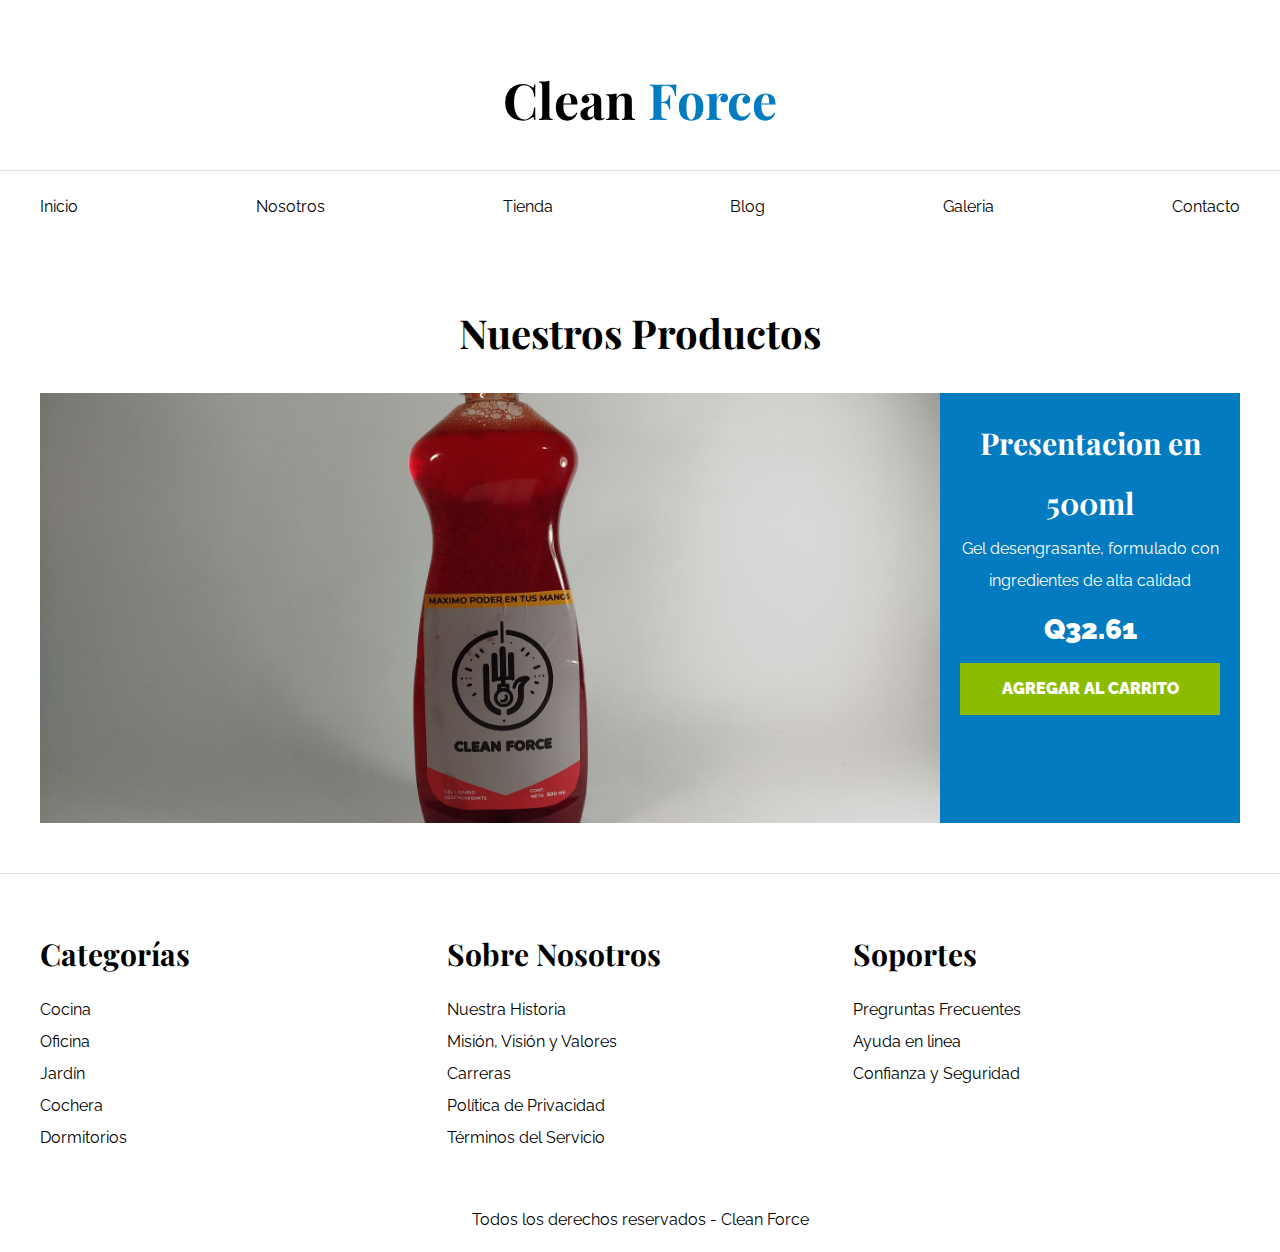
<file: pages/store.html>
<!DOCTYPE html>
<html lang="en">

<head>
    <meta charset="UTF-8">
    <meta http-equiv="X-UA-Compatible" content="IE=edge">
    <meta name="viewport" content="width=device-width, initial-scale=1.0">
    <title>Productos | Clean Force</title>
    <link rel="stylesheet" href="../css/normalize.css">
    <link rel="preconnect" href="https://fonts.googleapis.com">
    <link rel="preconnect" href="https://fonts.gstatic.com" crossorigin>
    <link
        href="https://fonts.googleapis.com/css2?family=Playfair+Display:wght@700&family=Raleway:wght@400;700;900&display=swap"
        rel="stylesheet">
    <link rel="stylesheet" href="../css/app.css">
</head>

<body>

    <header>
        <h1 class="name-site">Clean <span>Force</span></h1>
    </header>

    <div class="nav-container">
        <nav class="nav-principal container">
            <a href="../index.html">Inicio</a>
            <a href="./about.html">Nosotros</a>
            <a href="./store.html">Tienda</a>
            <a href="./blog.html">Blog</a>
            <a href="./gallery.html">Galeria</a>
            <a href="./contact.html">Contacto</a>
        </nav>
    </div>

    <main class="content-principal container">
        <h2 class="text-center">Nuestros Productos</h2>

        <div class="products-list">
            <div class="product">
                <img src="../img/ProductoFinal1.jpg" alt="Producto 1">
                <div class="text-product">
                    <h3>Presentacion en 500ml</h3>
                    <p>Gel desengrasante, formulado con ingredientes de alta calidad</p>
                    <p class="price">Q32.61</p>
                    <a class="btn" href="#">Agregar al carrito</a>
                </div> <!-- Info Produto -->
            </div> <!-- Produto -->

            

        </div> <!-- Fin del Listado de Produtos -->

    </main>

    <footer class="site-footer">
        <div class="grid-footer container">
            <div>
                <h3>Categorías</h3>

                <nav class="footer-menu">
                    <a href="#">Cocina</a>
                    <a href="#">Oficina</a>
                    <a href="#">Jardín</a>
                    <a href="#">Cochera</a>
                    <a href="#">Dormitorios</a>
                </nav>
            </div>

            <div>
                <h3>Sobre Nosotros</h3>

                <nav class="footer-menu">
                    <a href="#">Nuestra Historia</a>
                    <a href="#">Misión, Visión y Valores</a>
                    <a href="#">Carreras</a>
                    <a href="#">Política de Privacidad</a>
                    <a href="#">Términos del Servicio</a>
                </nav>
            </div>

            <div>
                <h3>Soportes</h3>

                <nav class="footer-menu">
                    <a href="#">Pregruntas Frecuentes</a>
                    <a href="#">Ayuda en linea</a>
                    <a href="#">Confianza y Seguridad</a>
                </nav>
            </div>
        </div>
        <p class="copyright">Todos los derechos reservados - Clean Force</p>

    </footer>

</body>

</html>
</file>
<file: css/app.css>
html {
    box-sizing: border-box;
    font-size: 62.5%;
}

*,
*:before,
*:after {
    box-sizing: inherit;
}

body {
    font-family: 'Raleway', sans-serif;
    font-size: 1.6rem;
    line-height: 2;
}

/* Globals */
h1,
h2,
h3 {
    font-family: 'Playfair Display', serif;
    margin: 0 0 2rem 0;
}

h1 {
    font-size: 4rem;
}

@media (min-width: 768px) {
    h1 {
        font-size: 5rem;
    }
}

h2 {
    font-size: 3.2rem;
}

@media (min-width: 768px) {
    h2 {
        font-size: 4rem;
    }
}

h3 {
    font-size: 2.4rem;
}

@media (min-width: 768px) {
    h3 {
        font-size: 3rem;
    }
}

a {
    text-decoration: none;
    color: #000;
}

.container {
    max-width: 120rem;
    margin: 0 auto;
}

img {
    max-width: 100%;
    display: block;
    object-fit: contain;
}

.btn {
    display: block;
    text-transform: uppercase;
    background-color: #8cbc00;
    font-weight: 900;
    color: #fff;
    padding: 1rem;
    transition: background-color .3s ease-out;
    text-align: center;
    cursor: pointer;
    width: 100%;
}

@media(min-width: 768px) {
    .btn {
        width: auto;
    }
}

.btn:hover {
    background-color: #769c02;
}

/* Utilities */
.text-center {
    text-align: center;
}

@media (min-width: 768px) {
    .max-width-30 {
        max-width: 30rem;
    }
}

/* Header y Navegation */
.name-site {
    margin-top: 5rem;
    text-align: center;
}

.name-site span {
    color: #037bc0;
}

.nav-container {
    border-top: .1rem solid #e1e1e1;
}

.nav-principal {
    display: flex;
    flex-direction: column;
    align-items: center;
    padding: 2rem 0;
}

@media (min-width: 768px) {
    .nav-principal {
        flex-direction: row;
        justify-content: space-between;
    }
}

.hero {
    background-image: url(../img/principal.png);
    background-repeat: no-repeat;
    background-size: cover;
    background-position: center center;
    height: 25rem;
}

@media (min-width: 768px) {
    .hero {
        height: 55rem;
    }
}

/* category list */
.categories {
    padding: 5rem 0;
}

.category {
    margin-bottom: 2rem;
}

.category img {
    width: 100%;
}

@media (min-width: 768px) {
    .category {
        margin-bottom: 0;
    }

    .category-list {
        display: grid;
        grid-template-columns: repeat(3, 1fr);
        gap: 2rem;
    }
}

.category a {
    display: block;
    padding: 2rem;
    font-size: 2rem;
    text-align: center;
}

.category a:hover {
    background-color: #037bc0;
    color: #fff;
    border-bottom-right-radius: 1rem;
}

/* Block about us */
.about-us {
    background-image: linear-gradient(to bottom, transparent 50%, #037bc0 50%, #037bc0 100%), url(../img/cleanforce.png);
    background-position: center, top left;
    background-repeat: no-repeat;
    background-size: 100%, 70rem;
}

.about-us-grid {
    display: grid;
    grid-template-rows: repeat(2, 1fr);
}

.text-about {
    grid-row: 2/3;
    color: white;
    padding: 5rem;
}

@media (min-width: 768px) {
    .about-us {
        background-image: linear-gradient(to right, transparent 50%, #037bc0 50%, #037bc0 100%), url(../img/cleanforce.png);
        background-position: left center;
        background-repeat: no-repeat;
        background-size: 100%, 95rem;
        padding: 11rem 0;
    }

    .about-us-grid {
        grid-template-columns: repeat(2, 1fr);
        grid-template-rows: unset;
        column-gap: 10rem;
    }

    .text-about {
        grid-column: 2/3;
    }
}


/* Productos */
.content-principal {
    padding-top: 5rem;
}

@media (min-width: 768px) {

    .products-list {
        display: grid;
        grid-template-columns: repeat(6, 1fr);
        gap: 2rem;
    }

    .product:nth-child(1) {
        grid-column: 1/7;
        display: grid;
        grid-template-columns: 3fr 1fr;
    }

    .product:nth-child(1) img {
        height: 43rem;
        width: 100%;
        object-fit: cover;
    }

    .product:nth-child(2) {
        grid-column: 1/4;
    }

    .product:nth-child(2) img,
    .product:nth-child(3) img {
        height: 30rem;
        width: 100%;
        object-fit: cover;
    }

    .product:nth-child(3) {
        grid-column: 4/7;
    }

    .product:nth-child(4) {
        grid-column: 1/3;
    }

    .product:nth-child(5) {
        grid-column: 3/5;
    }

    .product:nth-child(6) {
        grid-column: 5/7;
    }
}

.product {
    background-color: #037bc0;
    margin-bottom: 2rem;
}

@media (min-width: 768px) {
    .product {
        margin-bottom: 0;
    }
}

.product:last-of-type {
    margin-bottom: 0;
}

.text-product {
    text-align: center;
    color: #fff;
    padding: 2rem;
}

.text-product h3 {
    margin: 0;
}

.text-product p {
    margin: 0 0 .5rem 0;
}

.text-product .price {
    font-size: 2.8rem;
    font-weight: 900;
}


/* Footer */
.site-footer {
    border-top: 1px solid #e1e1e1;
    margin-top: 5rem;
    padding-top: 5rem;
}

.site-footer h3 {
    margin-bottom: 1rem;
}

.grid-footer {
    display: grid;
    grid-template-rows: repeat(3, 1fr);
    gap: 2rem;
    text-align: center;
}

@media (min-width: 768px) {
    .grid-footer {
        grid-template-columns: repeat(3, 1fr);
        grid-template-rows: unset;
        text-align: left;
    }
}

.footer-menu a {
    display: block;
}

.copyright {
    text-align: center;
    margin-top: 5rem;
}




/** PAGE NOSOTROS **/
.content-about {
    display: grid;
    grid-template-columns: 1fr 2fr;
    grid-template-columns: repeat(auto-fit, minmax(25rem, 1fr));
    gap: 4rem;
}

.info-about-page {
    display: flex;
    flex-direction: column;
    justify-content: center;
    padding: 1rem 5rem;
}

@media (min-width: 768px) {
    .info-about-page {
        padding: 0;
    }
}




/** PAGE BLOG **/
.entry-blog {
    border-bottom: 2px solid #e1e1e1;
    margin-bottom: 2rem;
    padding-bottom: 4rem;
}

.entry-blog h2 {
    text-align: center;
}

.content-info-blog {
    padding: 2rem;
}

.entry-blog:last-of-type {
    border: none;
}

.info-meta-blog p {
    font-weight: 700;
}

.info-meta-blog span {
    color: #037bc0;
}

@media (min-width: 768px) {
    .container-blog {
        display: grid;
        grid-template-columns: 2fr 1fr;
        column-gap: 4rem;
    }
}

@media (min-width: 768px) {
    .info-meta-blog {
        display: flex;
        justify-content: space-between;
    }

    .entry-blog h2 {
        text-align: left;
    }
}


/* PAGE POST */
.content-entry-blog {
    max-width: 70rem;
    margin: 0 auto;
}


/* PAGE GALLERY */
.gallery {
    list-style: none;
    padding: 0;
    margin: 0;
    display: grid;
    grid-template-columns: repeat(2, 1fr);
    gap: 1.5rem;
}

.gallery img {
    height: 40rem;
    width: 40rem;
    object-fit: cover;
}

@media (min-width: 768px) {
    .gallery {
        grid-template-columns: repeat(3, 1fr);
        gap: 2rem;
    }
}


/* PAGE CONTACT */
.form {
    max-width: 70rem;
    margin: 0 auto;
}

.form fieldset {
    border: 1px solid black;
    margin-bottom: 2rem;
}

.form legend {
    background-color: #005485;
    width: 100%;
    color: #fff;
    text-align: center;
    text-transform: uppercase;
    font-weight: 900;
    padding: 1rem;
    margin-bottom: 4rem;
}

.input {
    display: flex;
    margin-bottom: 2rem;
}

.input label {
    flex-basis: 12rem;
}

.input input[type="text"],
.input input[type="email"],
.input input[type="tel"],
textarea,
.input-datalist,
select {
    flex: 1;
    border: 1px solid #e1e1e1;
    padding: 1rem;
}

.input input[type="text"]:focus,
.input input[type="email"]:focus,
.input input[type="tel"]:focus,
textarea:focus,
.input-datalist:focus,
select:focus {
    border-color: #037bc0;
    box-shadow: 0 1px 1px rgba(229, 103, 23, 0.075)inset, 0 0 8px #037bc0;
    outline: 0 none;
}

.input .datalist {
    flex-basis: 17rem;
}

.btn-contac {
    border: none;
}
</file>
